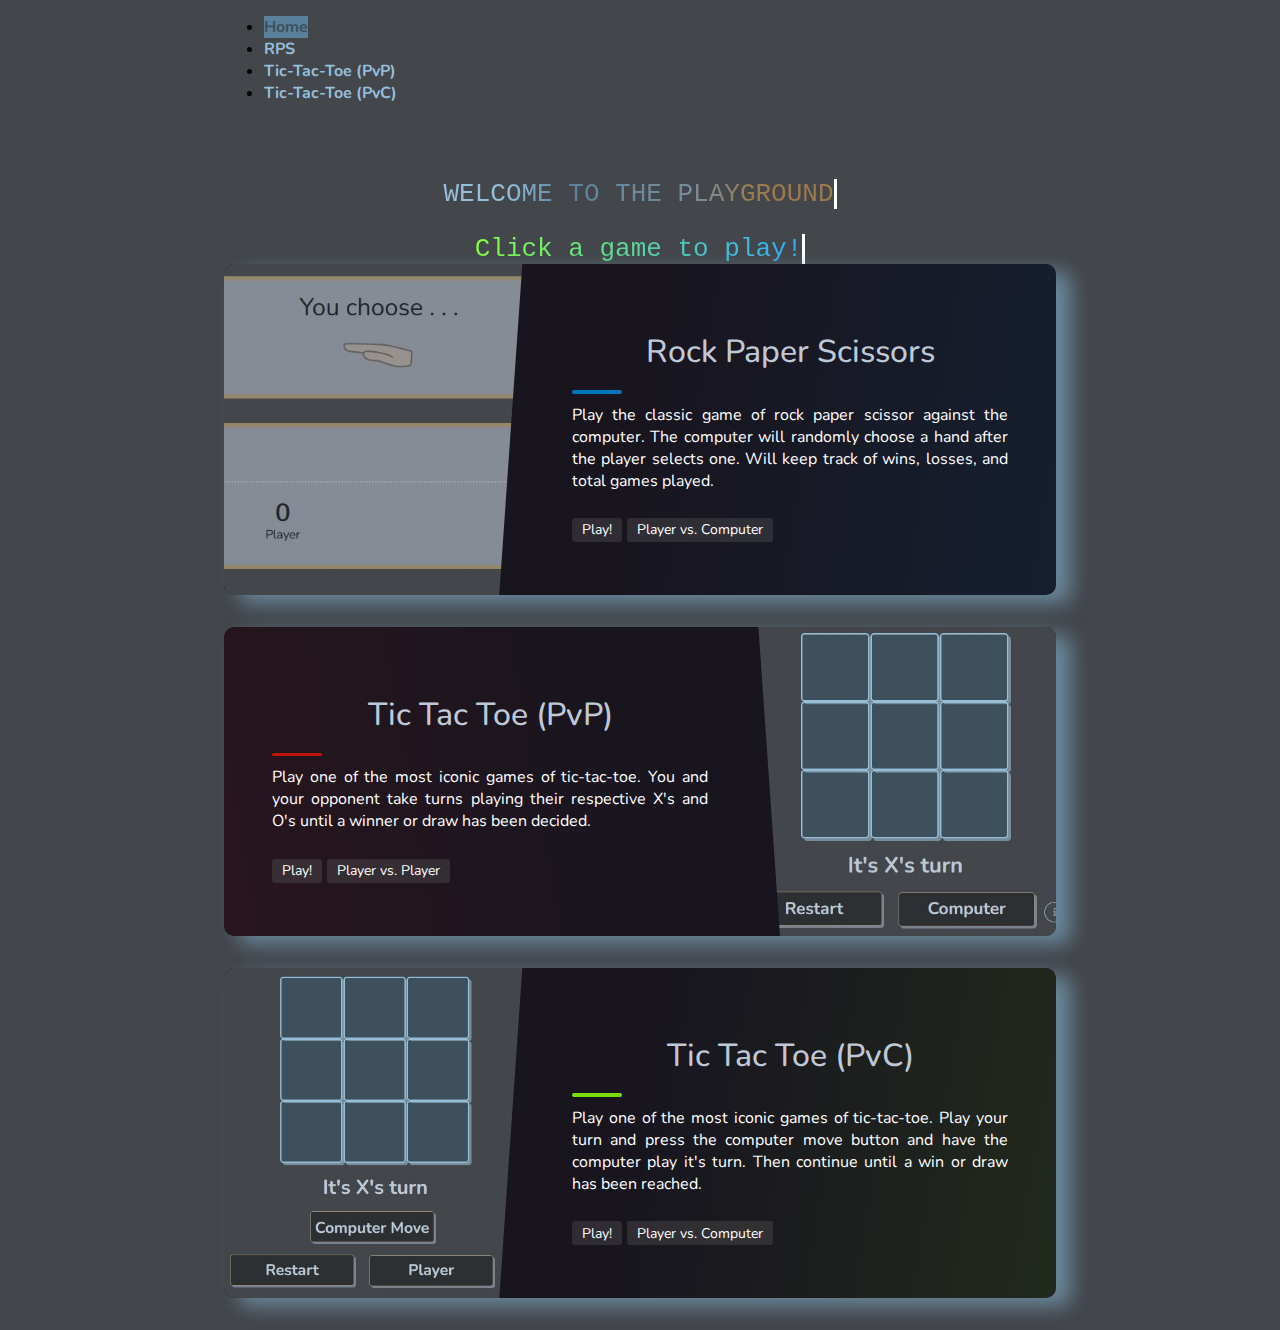
<file: index.html>
<!doctype html>
<html lang="en">
  <head>
    <meta charset="utf-8">
    <meta name="viewport" content="width=device-width, initial-scale=1">
    <link href="https://cdn.jsdelivr.net/npm/bootstrap@5.1.3/dist/css/bootstrap.min.css" rel="stylesheet" integrity="sha384-1BmE4kWBq78iYhFldvKuhfTAU6auU8tT94WrHftjDbrCEXSU1oBoqyl2QvZ6jIW3" crossorigin="anonymous">
    <link rel="preconnect" href="https://fonts.googleapis.com">
    <link rel="preconnect" href="https://fonts.gstatic.com" crossorigin>
    <link href="https://fonts.googleapis.com/css2?family=Nunito:wght@400;500;700&display=swap" rel="stylesheet"> 
    <link rel="stylesheet" href="css/tabs.css">
    <link href="css/style.css" rel="stylesheet">
    <link href="css/rps.css" rel="stylesheet">
    <link href="css/ttt.css" rel="stylesheet">
    <title>Randeep's Game Library</title>
  </head>
  <body>
    <ul class="nav nav-tabs nav-fill">
        <li class="nav-item">
          <a class="nav-link active" aria-current="page" href="index.html">Home</a>
        </li>
        <li class="nav-item">
          <a class="nav-link" href="rock-paper-scissors.html">RPS</a>
        </li>
        <li class="nav-item">
          <a class="nav-link" href="tic-tac-toe.html">Tic-Tac-Toe (PvP)</a>
        </li>
        <li class="nav-item">
          <a class="nav-link" href="tic-tac-toe computer.html">Tic-Tac-Toe (PvC)</a>
        </li>
      </ul>

    <div class="center">
      <div class="typing gradient-header">
        Welcome to the playground
      </div>
    </div>

    <div class="center-sub">
      <div class="typing-sub gradient-sub">
        Click a game to play!
      </div>
    </div>
    
      <div class="container py-4">
    
        <article class="game dark blue">
          <a class="game__img_link" href="rock-paper-scissors.html">
            <img class="game__img" src="img/rps.JPG"/>
          </a>
          <div class="game__text">
            <h1 class="game__title blue"><a href="rock-paper-scissors.html">Rock Paper Scissors</a></h1>
            <div class="game__bar"></div>
            <div class="game__preview-txt">Play the classic game of rock paper scissor against the computer. The computer will randomly choose a hand after the player selects one. Will keep track of wins, losses, and total games played.</div>
            <ul class="game__tagbox">
              <li class="tag__item play red">
                <a href="rock-paper-scissors.html"><i class="fas fa-play mr-2"></i>Play!</a>
              </li>
              <li class="tag__item"><i class="fas fa-tag mr-2"></i>Player vs. Computer</li>
            </ul>
          </div>
        </article>

        <article class="game dark red">
          <a class="game__img_link" href="tic-tac-toe.html">
            <img class="game__img" src="img/ttt.JPG"/>	
          </a>
          <div class="game__text">
            <h1 class="game__title red"><a href="tic-tac-toe.html">Tic Tac Toe (PvP)</a></h1>
            <div class="game__bar"></div>
            <div class="game__preview-txt">Play one of the most iconic games of tic-tac-toe. You and your opponent take turns playing their respective X's and O's until a winner or draw has been decided.</div>
            <ul class="game__tagbox">
              <li class="tag__item play red">
                <a href="tic-tac-toe.html"><i class="fas fa-play mr-2"></i>Play!</a>
              </li>
              <li class="tag__item"><i class="fas fa-tag mr-2"></i>Player vs. Player</li>
            </ul>
          </div>
        </article>

        <article class="game dark green">
          <a class="game__img_link" href="tic-tac-toe computer.html">
            <img class="game__img" src="img/ttt computer.JPG"/>
          </a>
          <div class="game__text">
            <h1 class="game__title green"><a href="tic-tac-toe computer.html">Tic Tac Toe (PvC)</a></h1>
            <div class="game__bar"></div>
            <div class="game__preview-txt">Play one of the most iconic games of tic-tac-toe. Play your turn and press the computer move button and have the computer play it's turn. Then continue until a win or draw has been reached.</div>
            <ul class="game__tagbox">
              <li class="tag__item play green">
                <a href="tic-tac-toe computer.html"><i class="fas fa-play mr-2"></i>Play!</a>
              </li>
              <li class="tag__item"><i class="fas fa-tag mr-2"></i>Player vs. Computer</li>
            </ul>
          </div>
        </article>
      </div>

    <script src="https://cdn.jsdelivr.net/npm/bootstrap@5.1.3/dist/js/bootstrap.bundle.min.js" integrity="sha384-ka7Sk0Gln4gmtz2MlQnikT1wXgYsOg+OMhuP+IlRH9sENBO0LRn5q+8nbTov4+1p" crossorigin="anonymous"></script>
  </body>
</html>
</file>
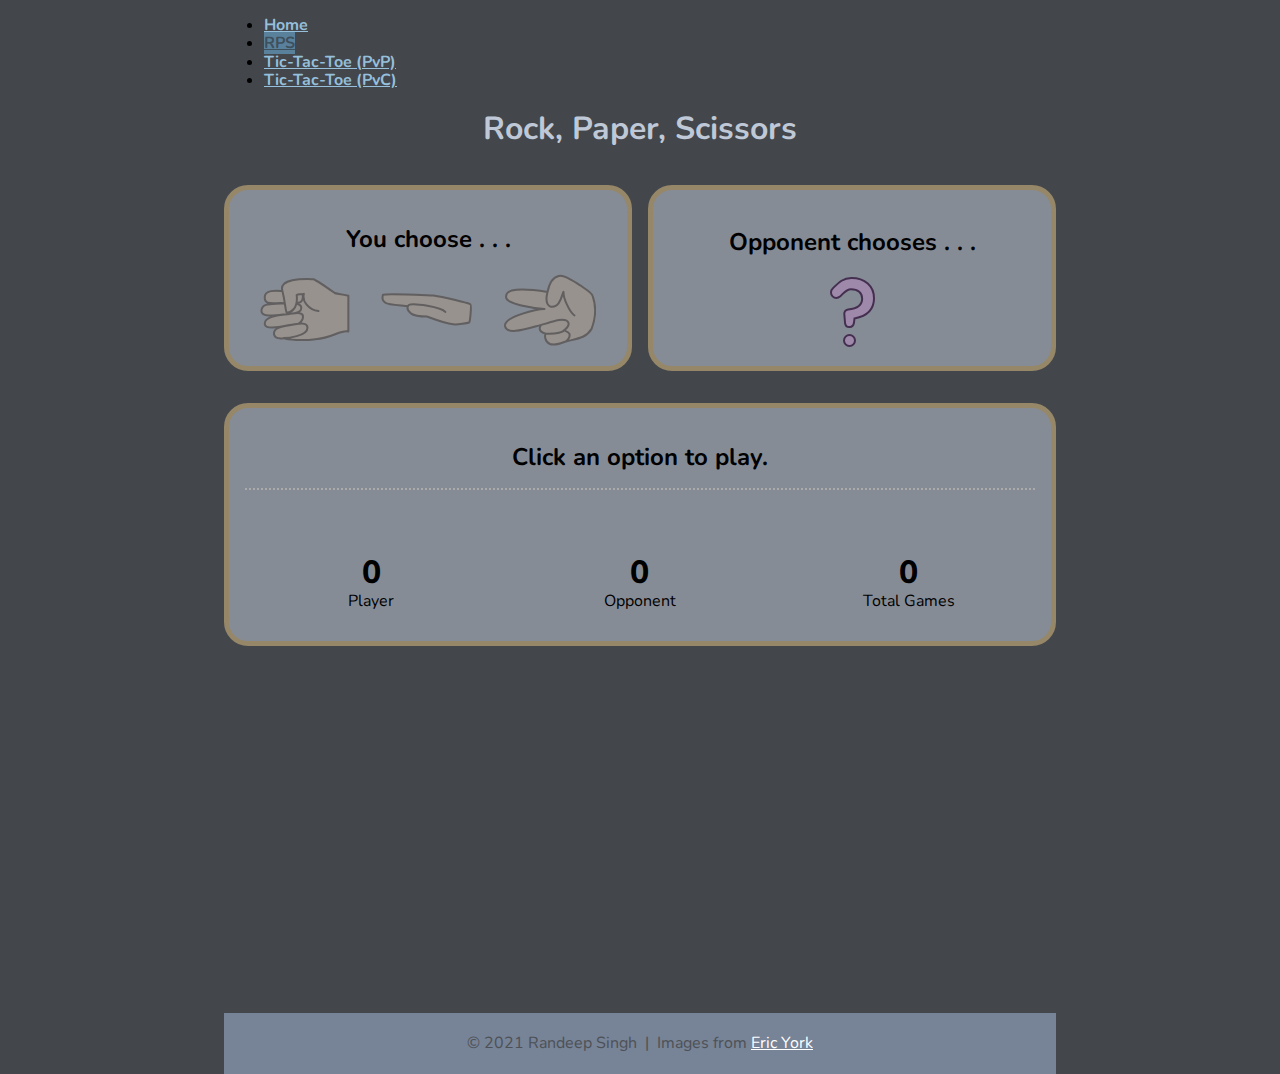
<file: rock-paper-scissors.html>
<!DOCTYPE html>
<html lang="en" dir="ltr">
  <head>
    <meta charset="utf-8">
    <meta name="viewport" content="width=device-width, initial-scale=1">
    <title>Rock Paper Scissors Game</title>
    <link href="https://fonts.googleapis.com/css?family=Nunito" rel="stylesheet">
    <link href="https://cdn.jsdelivr.net/npm/bootstrap@5.1.3/dist/css/bootstrap.min.css" rel="stylesheet" integrity="sha384-1BmE4kWBq78iYhFldvKuhfTAU6auU8tT94WrHftjDbrCEXSU1oBoqyl2QvZ6jIW3" crossorigin="anonymous">
    <link href="css/global.css" rel="stylesheet">
    <link href="css/modnorm.css" rel="stylesheet">
    <link rel="stylesheet" href="css/tabs.css">
    <link href="css/rps.css" rel="stylesheet">
  </head>
  <body onload="initialPick()">

    <ul class="nav nav-tabs nav-fill">
      <li class="nav-item">
        <a class="nav-link" aria-current="page" href="index.html">Home</a>
      </li>
      <li class="nav-item">
        <a class="nav-link active" href="rock-paper-scissors.html">RPS</a>
      </li>
      <li class="nav-item">
        <a class="nav-link" href="tic-tac-toe.html">Tic-Tac-Toe (PvP)</a>
      </li>
      <li class="nav-item">
        <a class="nav-link" href="tic-tac-toe computer.html">Tic-Tac-Toe (PvC)</a>
      </li>
    </ul>


    <h1>Rock, Paper, Scissors</h1>
    <main class="choice">
      <section class="pchoice">
        <h2>You choose . . .</h2>
        <div class="images">
          <a class="rock-hand" onclick="rockPick()">
            <img id="r-img" src="img/rock.svg" alt="hand as rock">
            </a>
          <a class="paper-hand" onclick="paperPick()">
            <img id="p-img" src="img/paper.svg" alt="hand as paper">
            </a>
          <a class="scissors-hand" onclick="scissorsPick()">
            <img id="s-img" src="img/scissors.svg" alt="hand as scissors">
            </a>
        </div>
      </section>
      <section class="ochoice">
        <h2>Opponent chooses . . .</h2>
        <img id="o-img" src="">
      </section>
    </main>
    <section class="scoreboard">
      <h2 id="result">Click an option to play.</h2>
      <div id="play" class="score">
        <p id="pscore">0</p>
        <p class="label">Player</p>
      </div>
      <div id="opp" class="score">
        <p id="oscore">0</p>
        <p class="label">Opponent</p>
      </div>
      <div id="games" class="score">
        <p id="gameTotal">0</p>
        <p class="label">Total Games</p>
      </div>
    </section>
    <script src="https://cdn.jsdelivr.net/npm/bootstrap@5.1.3/dist/js/bootstrap.bundle.min.js" integrity="sha384-ka7Sk0Gln4gmtz2MlQnikT1wXgYsOg+OMhuP+IlRH9sENBO0LRn5q+8nbTov4+1p" crossorigin="anonymous"></script>
    <script src="js/rps.js"></script>
  
    <footer>
      <p>&copy; 2021 Randeep Singh &nbsp;|&nbsp; Images from <a href="https://github.com/ericyork">Eric York</a></p>
    </footer>
  </body>
</html>
</file>
<file: css/tabs.css>
.nav {
    font-family: 'Nunito', sans-serif;
}

.nav-link {
    color: #95BFDB;
    font-weight: 700;
}

.nav-tabs .nav-link.active {
    color: #3E505C;
    background-color: #5A819C;
    border-color: #9C7A4B;
}

.nav-tabs .nav-link:hover {
    color: #798E9C;
    font-weight: 700;
    border: 1px solid #95BFDB;
    border-bottom: none;
}
</file>
<file: css/style.css>
:root {
  --shadow-color: darkblue;
  --shadow-color-light: lightblue;
}

body {
    width: 65%;
    margin: auto;
    background-color: #43464b;
    font-family: 'Nunito', sans-serif;
}

.center {
  margin-top: 75px;
  display: flex;
  align-items: center;
  justify-content: center;
}

.center-sub {
  margin-top: 25px;
  display: flex;
  align-items: center;
  justify-content: center;
}

.typing {
  width: 25ch;
  animation: typing 2s steps(22), blink .5s step-end infinite alternate;
  white-space: nowrap;
  overflow: hidden;
  border-right: 3px solid;
  font-family: monospace;
  font-size: 2em;
  color: white;
  text-transform: uppercase;
}

.typing-sub {
    width: 21ch;
    animation: typing 2s steps(22), blink .5s step-end infinite alternate;
    white-space: nowrap;
    overflow: hidden;
    border-right: 3px solid;
    font-family: monospace;
    font-size: 2em;
    color: white
}

.gradient-header {
  background: linear-gradient(
    90deg, 
    rgba(149,191,219,1) 16%, 
    rgba(90,129,156,1) 32%, 
    rgba(106,136,156,1) 48%, 
    rgba(121,142,156,1) 64%, 
    rgba(156,122,75,1) 80%);
    background-clip: text;
    -webkit-text-fill-color: transparent;
    text-align: center;
}

.gradient-sub {
  background: linear-gradient(
    to right,
    hsl(98 100% 62%),
    hsl(204 100% 59%)
    );
    background-clip: text;
    -webkit-text-fill-color: transparent;
    text-align: center;
}

@keyframes typing {
  from {
    width: 0
  }
}
    
@keyframes blink {
  50% {
    border-color: transparent
  }
}

/* Game Cards */
a, a:hover {
  text-decoration: none;
  transition: color 0.3s ease-in-out;
}

.game {
  flex-wrap: wrap;
  display: flex;
  box-shadow: 0 4px 21px -12px rgba(0, 0, 0, 0.66);
  border-radius: 10px;
  margin: 0 0 2rem 0;
  overflow: hidden;
  position: relative;
  color: #ffffff;
  box-shadow: 15px 8px 20px #6A889C;
}

.game.dark {
  background-color: #18151f;
}

.game .t-dark {
  color: #18151f;
}

.game a {
  color: inherit;
}

.game h1, .game .h1 {
  margin-bottom: 0.5rem;
  font-weight: 500;
  line-height: 1.2;
}

.game .game__title {
  font-size: 1.75rem;
}

.game .game__img {
  max-height: 180px;
  width: 100%;
  object-fit: cover;
  position: relative;
}

.game .game__img_link {
  display: contents;
}

.game .game__bar {
  width: 50px;
  height: 10px;
  margin: 10px 0;
  border-radius: 5px;
  background-color: #424242;
  transition: width 0.2s ease;
}

.game .game__text {
  padding: 1.5rem;
  position: relative;
  display: flex;
  flex-direction: column;
}

.game .game__preview-txt {
  overflow: hidden;
  text-overflow: ellipsis;
  text-align: justify;
  height: 100%;
}

.game .game__tagbox {
  display: flex;
  flex-flow: row wrap;
  font-size: 14px;
  margin: 20px 0 0 0;
  padding: 0;
  justify-content: center;
}

.game .game__tagbox .tag__item {
  display: inline-block;
  background: rgba(83, 83, 83, 0.4);
  border-radius: 3px;
  padding: 2.5px 10px;
  margin: 0 5px 5px 0;
  cursor: default;
  user-select: none;
  transition: background-color 0.3s;
}

.game .game__tagbox .tag__item:hover {
  background: rgba(83, 83, 83, 0.8);
}

.game:before {
  content: "";
  position: absolute;
  top: 0;
  right: 0;
  bottom: 0;
  left: 0;
  background-image: linear-gradient(-70deg, #424242, transparent 50%);
  opacity: 1;
  border-radius: 10px;
}

.game:hover .game__bar {
  width: 100px;
}

@media screen and (min-width: 769px) {
  .game {
    flex-wrap: inherit;
  }

  .game .game__title {
    font-size: 2rem;
  }

  .game .game__tagbox {
    justify-content: start;
  }

  .game .game__img {
    max-width: 300px;
    max-height: 100%;
    transition: transform 0.3s ease;
  }

  .game .game__text {
    padding: 3rem;
    width: 100%;
  }

  .game .media.game__text:before {
    content: "";
    position: absolute;
    display: block;
    background: #18151f;
    top: -20%;
    height: 130%;
    width: 55px;
  }

  .game:hover .game__img {
    transform: scale(1.1);
  }

  .game:nth-child(2n+1) {
    flex-direction: row;
  }

  .game:nth-child(2n+0) {
    flex-direction: row-reverse;
  }

  .game:nth-child(2n+1) .game__text::before {
    left: -12px !important;
    transform: rotate(4deg);
  }

  .game:nth-child(2n+0) .game__text::before {
    right: -12px !important;
    transform: rotate(-4deg);
  }
}
@media screen and (min-width: 1024px) {
  .game__text {
    padding: 2rem 3.5rem;
  }

  .game__text:before {
    content: "";
    position: absolute;
    display: block;
    top: -20%;
    height: 130%;
    width: 55px;
  }

  .game.dark .game__text:before {
    background: #18151f;
  }
}

/* Game Card Colors */
.game .game__tagbox .green.play:hover {
  background: #79dd09;
  color: black;
}

.green .game__title:hover {
  color: #79dd09;
}

.green .game__bar {
  background-color: #79dd09;
}

.green::before {
  background-image: linear-gradient(-30deg, rgba(121, 221, 9, 0.1), transparent 50%);
}

.green:nth-child(2n)::before {
  background-image: linear-gradient(30deg, rgba(121, 221, 9, 0.1), transparent 50%);
}

.game .game__tagbox .blue.play:hover {
  background: #0076bd;
}

.blue .game__title:hover {
  color: #0076bd;
}

.blue .game__bar {
  background-color: #0076bd;
}

.blue::before {
  background-image: linear-gradient(-30deg, rgba(0, 118, 189, 0.1), transparent 50%);
}

.blue:nth-child(2n)::before {
  background-image: linear-gradient(30deg, rgba(0, 118, 189, 0.1), transparent 50%);
}

.game .game__tagbox .red.play:hover {
  background: #bd150b;
}

.red .game__title:hover {
  color: #bd150b;
}

.red .game__bar {
  background-color: #bd150b;
}

.red::before {
  background-image: linear-gradient(-30deg, rgba(189, 21, 11, 0.1), transparent 50%);
}

.red:nth-child(2n)::before {
  background-image: linear-gradient(30deg, rgba(189, 21, 11, 0.1), transparent 50%);
}

@media screen and (min-width: 769px) {
  .green::before {
    background-image: linear-gradient(-80deg, rgba(121, 221, 9, 0.1), transparent 50%);
  }

  .green:nth-child(2n)::before {
    background-image: linear-gradient(80deg, rgba(121, 221, 9, 0.1), transparent 50%);
  }

  .blue::before {
    background-image: linear-gradient(-80deg, rgba(0, 118, 189, 0.1), transparent 50%);
  }

  .blue:nth-child(2n)::before {
    background-image: linear-gradient(80deg, rgba(0, 118, 189, 0.1), transparent 50%);
  }

  .red::before {
    background-image: linear-gradient(-80deg, rgba(189, 21, 11, 0.1), transparent 50%);
  }

  .red:nth-child(2n)::before {
    background-image: linear-gradient(80deg, rgba(189, 21, 11, 0.1), transparent 50%);
  }
}
</file>
<file: css/rps.css>
body {
  width: 65%;
  margin: auto;
  background-color: #43464b;
}
h1, h2 {
  text-align: center;
  font-family: "Nunito", Helvetica;
}
h1 {
  color: #BFC8D6;
  font-weight: bold;
}
section {
  border: 5px solid #968768;
  border-radius: 1.5rem;
  margin: 1rem 0;
  padding: 1rem;
  background-color: #868C96;
}
main {
  display: grid;
  grid-template-columns: 1fr 1fr;
  grid-gap: 1rem;
}
main section {
  display: flex;
  flex-direction: column;
  justify-content: center;
  align-items: center;
}
.images {
  width: 100%;
  display: flex;
  justify-content: space-around;
  align-items: center;
}
.images img {
  opacity: 50%;
  transition: all .3s ease-in-out;
  cursor: pointer;
}
.images img:hover {
  opacity: 100%;
}
section.scoreboard {
  display: grid;
  grid-template-columns: 1fr 1fr 1fr;
  grid-gap: 1rem;
}
@media screen and (max-width: 768px)  {
  main {grid-template-columns: 1fr;}
  main img {transform: scale(.9);}
}
#result {
  border-bottom: 2px dotted #AAA;
  padding-bottom: 1rem;
  grid-column-start: 1;
  grid-column-end: 4;
}
.score {
  display: flex;
  flex-direction: column;
  justify-content: center;
  align-items: center;
}
p {
  font-family: "Nunito", Helvetica;
}
#pscore, #oscore, #gameTotal {
  font-size: 2rem;
  font-weight: 800;
  line-height: 1;
  margin-bottom: .25rem;
}
p.label {
  line-height: 1;
  margin-top: 0;
}

footer {
  margin-top: 44%;
  background-color: #778396;
  padding: .35rem;
  color: #4D5157;
  text-align: center;
}

footer a {
  color: white;
}

footer a:hover {
  font-weight: bold;
  color: #868C96;
}
</file>
<file: css/ttt.css>
body {
    width: 65%;
    margin: auto;
    background-color: #43464b;
    font-family: 'Nunito', sans-serif;
}

section {
    text-align: center;
}

.game--title {
    color: #BFC8D6;
    font-weight: bold;
    margin: 10px auto;
}

.game--container {
    display: grid;
    grid-template-columns: repeat(3, auto);
    width: 306px;
    margin: 10px auto;
    background-color: #3E505C;
    color: #968768;
}

.cell {
    width: 100px;
    height: 100px;
    box-shadow: 4px 4px #798E9C;
    border: 2px solid #95BFDB;
    cursor: pointer;
    line-height: 100px;
    font-size: 60px;
    border-radius: 5px;
}

.game--status {
    color: #BFC8D6;
    font-weight: bold;
    margin: 20px auto;
}

.game--restart {
    display: inline;
    background-color: #2D3033;
    width: 200px;
    height: 50px;
    font-size: 25px;
    color: #BFC8D6;
    font-weight: bold;
    box-shadow: 3px 3px 0px 0px #778396;
    border: 1px solid #968768;
    border-radius: 5px;
    transition: ease;
    margin-right: 20px;
}

.game--restart:hover {
    background-color: #BFC8D6;
    color: #2D3033;
    box-shadow: 3px 3px 0px 0px #968768;
    border: 1px solid #778396;
}

.game--computer {
    display: inline-block;
    background-color: #2D3033;
    width: 200px;
    height: 50px;
    font-size: 25px;
    color: #BFC8D6;
    font-weight: bold;
    box-shadow: 3px 3px 0px 0px #778396;
    border: 1px solid #968768;
    border-radius: 5px;
    transition: ease;
    text-decoration: none;
    margin-right: 10px;
    padding-top: 5px;
}

.game--computer:hover {
    background-color: #BFC8D6;
    color: #2D3033;
    box-shadow: 3px 3px 0px 0px #968768;
    border: 1px solid #778396;
}

.computer--move {
    display: inline-block;
    background-color: #2D3033;
    width: 200px;
    height: 50px;
    font-size: 25px;
    color: #BFC8D6;
    font-weight: bold;
    box-shadow: 3px 3px 0px 0px #778396;
    border: 1px solid #968768;
    border-radius: 5px;
    transition: ease;
    text-decoration: none;
    margin-right: 10px;
    padding-top: 5px;
    margin-bottom: 20px;
}

.computer--move:hover {
    background-color: #BFC8D6;
    color: #2D3033;
    box-shadow: 3px 3px 0px 0px #968768;
    border: 1px solid #778396;
}

.btn-circle.btn-xl {
    width: 70px;
    height: 70px;
    padding: 10px 16px;
    border-radius: 35px;
    font-size: 24px;
    line-height: 1.33;
}

.btn-circle {
    width: 30px;
    height: 30px;
    padding: 6px 0px;
    border-radius: 15px;
    text-align: center;
    font-size: 12px;
    line-height: 1.42857;
    color: #798E9C;
    border: 1px solid #95BFDB;
}

.btn-circle:hover {
    border: 1px solid #798E9C;
    color: #95BFDB;
}
</file>
<file: css/global.css>
::selection { /* Optional */
  text-shadow: none;
  color: #fff;
  background-color: #555;
}

html {
  /* Declare your font family type in the html selector, then your font-family in the body selector */
  font-family: sans-serif;

  /* Make base font-size 100% of browser font-size */
  font-size: 100%;

  /* Declare your box-sizing here, then inherit the box sizing below in the *, *::before and *::after selector */
  /* https://css-tricks.com/box-sizing */
  box-sizing: border-box;
}

@media (prefers-reduced-motion: no-preference) {
  html {
    scroll-behavior: smooth; /* Smoothly animate to different sections within a page, only if the user doesn't mind animations */
  }
}

*,
*::before,
*::after {
  box-sizing: inherit; /* See line 22 */
}

body {
  text-rendering: optimizeLegibility;
  -webkit-font-smoothing: antialiased;
  -moz-osx-font-smoothing: grayscale;
}

img {
  /* For responsive images that adjust & adapt */
  height: auto;
  max-width: 100%;

  /* This isn't needed, but as a user, I get frustrated when I highlight text and the image gets highlighted too */
  user-select: none;
}

button {
  color: inherit; /* By default, buttons don't inherit the font colour, this is a useful default to override */
}

a, button {
  touch-action: manipulation; /* Element doesn't want double-tap on mobile to zoom */
}

svg {
  /* Make the SVGs fit the parent container by default */
  height: 100%;
  width: 100%;

  /* Optional - make the SVG's fill be the same as the inherited color */
  fill: currentColor;

  /* Prevent the SVG from altering cursor interaction */
  pointer-events: none;
}

iframe {
  /* Make the iframes fit the parent container by default */
  height: 100%;
  width: 100%
}
</file>
<file: css/modnorm.css>
/*! modern-normalize v1.1.0 | MIT License | https://github.com/sindresorhus/modern-normalize */

/*
Document
========
*/

/**
Use a better box model (opinionated).
*/

*,
::before,
::after {
	box-sizing: border-box;
}

/**
Use a more readable tab size (opinionated).
*/

html {
	-moz-tab-size: 4;
	tab-size: 4;
}

/**
1. Correct the line height in all browsers.
2. Prevent adjustments of font size after orientation changes in iOS.
*/

html {
	line-height: 1.15; /* 1 */
	-webkit-text-size-adjust: 100%; /* 2 */
}

/*
Sections
========
*/

/**
Remove the margin in all browsers.
*/

body {
	margin: 0;
}

/**
Improve consistency of default fonts in all browsers. (https://github.com/sindresorhus/modern-normalize/issues/3)
*/

body {
	font-family:
		system-ui,
		-apple-system, /* Firefox supports this but not yet `system-ui` */
		'Segoe UI',
		Roboto,
		Helvetica,
		Arial,
		sans-serif,
		'Apple Color Emoji',
		'Segoe UI Emoji';
}

/*
Grouping content
================
*/

/**
1. Add the correct height in Firefox.
2. Correct the inheritance of border color in Firefox. (https://bugzilla.mozilla.org/show_bug.cgi?id=190655)
*/

hr {
	height: 0; /* 1 */
	color: inherit; /* 2 */
}

/*
Text-level semantics
====================
*/

/**
Add the correct text decoration in Chrome, Edge, and Safari.
*/

abbr[title] {
	text-decoration: underline dotted;
}

/**
Add the correct font weight in Edge and Safari.
*/

b,
strong {
	font-weight: bolder;
}

/**
1. Improve consistency of default fonts in all browsers. (https://github.com/sindresorhus/modern-normalize/issues/3)
2. Correct the odd 'em' font sizing in all browsers.
*/

code,
kbd,
samp,
pre {
	font-family:
		ui-monospace,
		SFMono-Regular,
		Consolas,
		'Liberation Mono',
		Menlo,
		monospace; /* 1 */
	font-size: 1em; /* 2 */
}

/**
Add the correct font size in all browsers.
*/

small {
	font-size: 80%;
}

/**
Prevent 'sub' and 'sup' elements from affecting the line height in all browsers.
*/

sub,
sup {
	font-size: 75%;
	line-height: 0;
	position: relative;
	vertical-align: baseline;
}

sub {
	bottom: -0.25em;
}

sup {
	top: -0.5em;
}

/*
Tabular data
============
*/

/**
1. Remove text indentation from table contents in Chrome and Safari. (https://bugs.chromium.org/p/chromium/issues/detail?id=999088, https://bugs.webkit.org/show_bug.cgi?id=201297)
2. Correct table border color inheritance in all Chrome and Safari. (https://bugs.chromium.org/p/chromium/issues/detail?id=935729, https://bugs.webkit.org/show_bug.cgi?id=195016)
*/

table {
	text-indent: 0; /* 1 */
	border-color: inherit; /* 2 */
}

/*
Forms
=====
*/

/**
1. Change the font styles in all browsers.
2. Remove the margin in Firefox and Safari.
*/

button,
input,
optgroup,
select,
textarea {
	font-family: inherit; /* 1 */
	font-size: 100%; /* 1 */
	line-height: 1.15; /* 1 */
	margin: 0; /* 2 */
}

/**
Remove the inheritance of text transform in Edge and Firefox.
1. Remove the inheritance of text transform in Firefox.
*/

button,
select { /* 1 */
	text-transform: none;
}

/**
Correct the inability to style clickable types in iOS and Safari.
*/

button,
[type='button'],
[type='reset'],
[type='submit'] {
	-webkit-appearance: button;
}

/**
Remove the inner border and padding in Firefox.
*/

::-moz-focus-inner {
	border-style: none;
	padding: 0;
}

/**
Restore the focus styles unset by the previous rule.
*/

:-moz-focusring {
	outline: 1px dotted ButtonText;
}

/**
Remove the additional ':invalid' styles in Firefox.
See: https://github.com/mozilla/gecko-dev/blob/2f9eacd9d3d995c937b4251a5557d95d494c9be1/layout/style/res/forms.css#L728-L737
*/

:-moz-ui-invalid {
	box-shadow: none;
}

/**
Remove the padding so developers are not caught out when they zero out 'fieldset' elements in all browsers.
*/

legend {
	padding: 0;
}

/**
Add the correct vertical alignment in Chrome and Firefox.
*/

progress {
	vertical-align: baseline;
}

/**
Correct the cursor style of increment and decrement buttons in Safari.
*/

::-webkit-inner-spin-button,
::-webkit-outer-spin-button {
	height: auto;
}

/**
1. Correct the odd appearance in Chrome and Safari.
2. Correct the outline style in Safari.
*/

[type='search'] {
	-webkit-appearance: textfield; /* 1 */
	outline-offset: -2px; /* 2 */
}

/**
Remove the inner padding in Chrome and Safari on macOS.
*/

::-webkit-search-decoration {
	-webkit-appearance: none;
}

/**
1. Correct the inability to style clickable types in iOS and Safari.
2. Change font properties to 'inherit' in Safari.
*/

::-webkit-file-upload-button {
	-webkit-appearance: button; /* 1 */
	font: inherit; /* 2 */
}

/*
Interactive
===========
*/

/*
Add the correct display in Chrome and Safari.
*/

summary {
	display: list-item;
}
</file>
